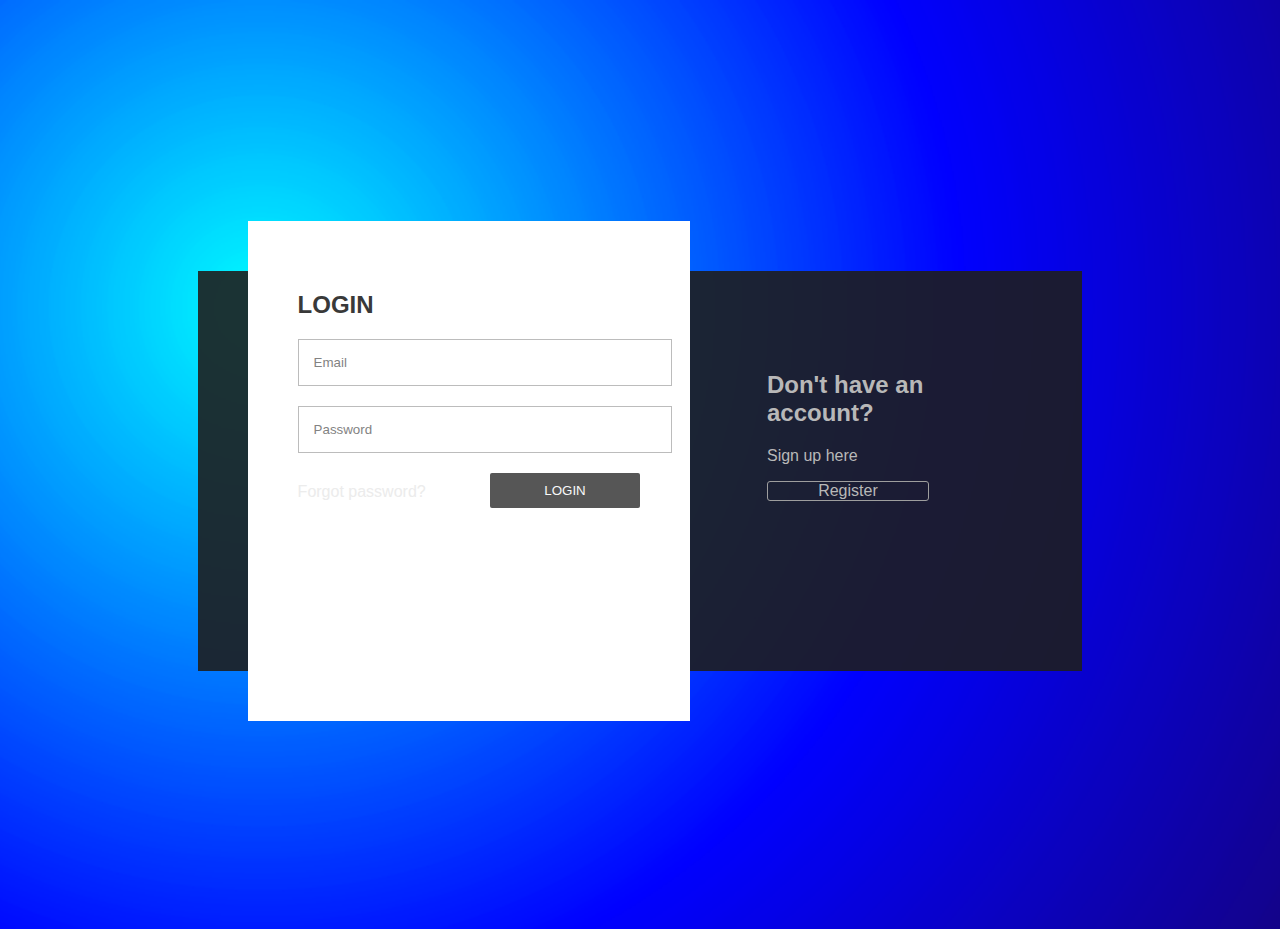
<file: Klausurverwaltung_v1/index.html>
<!DOCTYPE html>
<html lang="en">
<head>
    <meta charset="UTF-8">
    <title>Home</title>
    <script src="https://code.jquery.com/jquery-3.3.1.js"></script>
    <script src="LoginSwipe.js" type="text/javascript"></script>
    <link type="text/css" rel="stylesheet" href="Style.css">

</head>
<body>
	<h1></h1>
  	<div class="login-reg-panel">
		<div class="login-info-box">
			<h2>Have an account?</h2>
			<p>Sign in here</p>
			<label id="label-register" for="log-reg-show">Login</label>
			<input type="radio" name="active-log-panel" id="log-reg-show"  checked="checked">
		</div>
							
		<div class="register-info-box">
			<h2>Don't have an account?</h2>
			<p>Sign up here</p>
			<label id="label-login" for="log-login-show">Register</label>
			<input type="radio" name="active-log-panel" id="log-login-show">
		</div>
							
		<div class="white-panel">
			<div class="login-show">
				<h2>LOGIN</h2>
				<input type="text" placeholder="Email">
				<input type="password" placeholder="Password">
				<input type="button" value="Login">
				<a href="">Forgot password?</a>
			</div>
			<div class="register-show">
				<h2>REGISTER</h2>
				<input type="text" placeholder="Email">
				<input type="password" placeholder="Password">
				<input type="password" placeholder="Confirm Password">
				<input type="button" value="Register">
			</div>
		</div>
	</div>
	
	<script>
		
	    $(document).ready(function(){
	    $('.login-info-box').fadeOut();
	    $('.login-show').addClass('show-log-panel');
	});
	
	
	$('.login-reg-panel input[type="radio"]').on('change', function() {
	    if($('#log-login-show').is(':checked')) {
	        $('.register-info-box').fadeOut(); 
	        $('.login-info-box').fadeIn();
	        
	        $('.white-panel').addClass('right-log');
	        $('.register-show').addClass('show-log-panel');
	        $('.login-show').removeClass('show-log-panel');
	        
	    }
	    else if($('#log-reg-show').is(':checked')) {
	        $('.register-info-box').fadeIn();
	        $('.login-info-box').fadeOut();
	        
	        $('.white-panel').removeClass('right-log');
	        
	        $('.login-show').addClass('show-log-panel');
	        $('.register-show').removeClass('show-log-panel');
	    }
	});
	</script>
</body>
</html>
</file>
<file: Klausurverwaltung_v1/Style.css>
@charset "ISO-8859-1";

 body{
	font-family: arial;
	height:100vh;
	min-height:550px;
	background-image:url(blue.png);
	background-repeat: no-repeat;
	background-size:cover;
	background-position:center;
	position:relative;
    overflow-y: hidden;
}

a{
  text-decoration:none;
  color:#444444;
}
.login-reg-panel{
    position: relative;
    top: 50%;
    transform: translateY(-50%);
	text-align:center;
    width:70%;
	right:0;left:0;
    margin:auto;
    height:400px;
    background-color: rgba(30,30,30, 0.9);
}
.white-panel{
    background-color: rgba(255,255, 255, 1);
    height:500px;
    position:absolute;
    top:-50px;
    width:50%;
    right:calc(50% - 50px);
    transition:.3s ease-in-out;
    z-index:0;
}
.login-reg-panel input[type="radio"]{
    position:relative;
    display:none;
}
.login-reg-panel{
    color:#B8B8B8;
}
.login-reg-panel #label-login, 
.login-reg-panel #label-register{
    border:1px solid #9E9E9E;
    padding:0 5px;
    width:150px;
    display:block;
    text-align:center;
    border-radius:3px;
    cursor:pointer;
}
.login-info-box{
    width:30%;
    padding:0 50px;
    top:20%;
    left:0;
    position:absolute;
    text-align:left;
}
.register-info-box{
    width:30%;
    padding:0 50px;
    top:20%;
    right:0;
    position:absolute;
    text-align:left;
    
}
.right-log{right:50px !important;}

.login-show, 
.register-show{
    z-index: 1;
    display:none;
    opacity:0;
    transition:0.3s ease-in-out;
    color:#242424;
    text-align:left;
    padding:50px;
}
.show-log-panel{
    display:block;
    opacity:0.9;
}
.login-show input[type="text"], .login-show input[type="password"]{
    width: 100%;
    display: block;
    margin:20px 0;
    padding: 15px;
    border: 1px solid #b5b5b5;
    outline: none;
}
.login-show input[type="button"] {
    max-width: 150px;
    width: 100%;
    background: #444444;
    color: #f9f9f9;
    border: none;
    padding: 10px;
    text-transform: uppercase;
    border-radius: 2px;
    float:right;
    cursor:pointer;
}
.login-show a{
    display:inline-block;
    padding:10px 0;
}

.register-show input[type="text"], .register-show input[type="password"]{
    width: 100%;
    display: block;
    margin:20px 0;
    padding: 15px;
    border: 1px solid #b5b5b5;
    outline: none;
}
.register-show input[type="button"] {
    max-width: 150px;
    width: 100%;
    background: #444444;
    color: #f9f9f9;
    border: none;
    padding: 10px;
    text-transform: uppercase;
    border-radius: 2px;
    float:right;
    cursor:pointer;
}
.credit {
    position:absolute;
    bottom:10px;
    left:10px;
    color: #3B3B25;
    margin: 0;
    padding: 0;
    font-family: Arial,sans-serif;
    text-transform: uppercase;
    font-size: 12px;
    font-weight: bold;
    letter-spacing: 1px;
    z-index: 99;
}
a{
  text-decoration:none;
  color:#eaeaea;
}
		
		
<!-- MP: idea of another nav -->
nav {
	width: 500px;
	cursor: pointer;
	margin-left: auto;
	margin-right: auto;
}

nav ul {
	list-style-type: none; 
	padding: 15px;
	text-align: center;
}

nav li {
	display: inline;
	padding: 10px;
	margin-right: 10px;
	border-right: 2px solid white;
}

nav a{
	color: black;
	text-decoration: none;
}

nav a:hover{
	color: black;
}

nav li:hover{
	background-color: white;
	border-bottom: 3px solid skyblue;
	border-right: 3px solid skyblue; 
}

.selected {
	background: white;
	border-bottom: 3px solid skyblue;
	border-right: 3px solid skyblue;
}
.selected a {color: black}

<!-- MP: Ein und Ausklappen -->

dd { 
	display: none; 
}

.closed {
	
}
</file>
